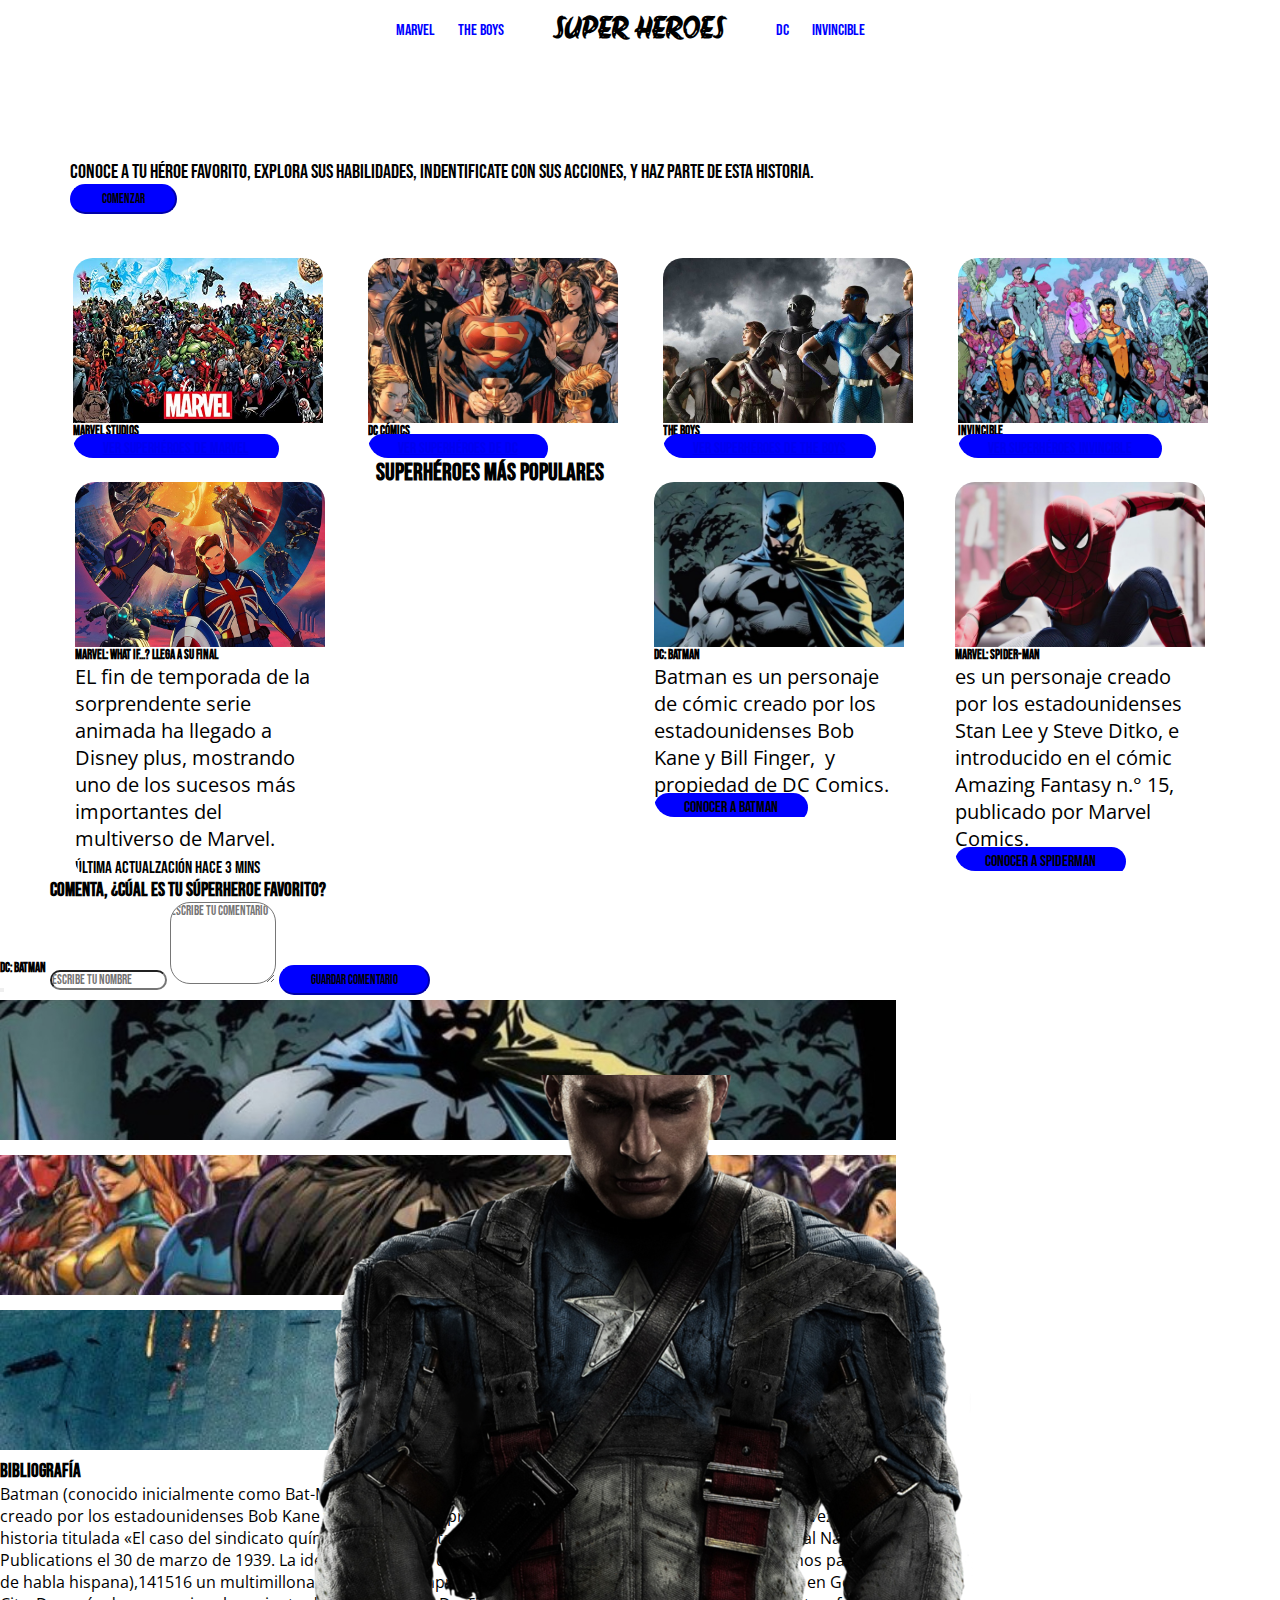
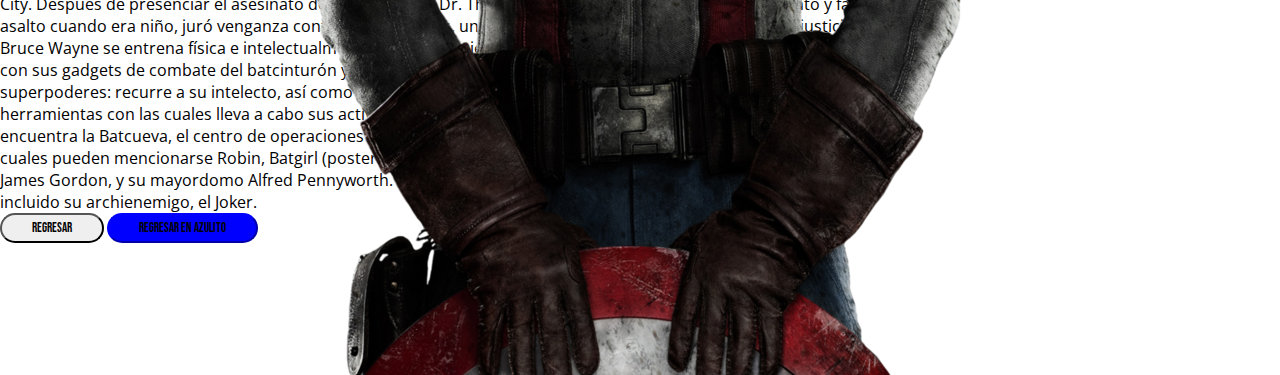
<file: index.html>
<!DOCTYPE html>
<html lang="en">

<head>
    <meta charset="UTF-8">
    <meta http-equiv="X-UA-Compatible" content="IE=edge">
    <meta name="viewport" content="width=device-width, initial-scale=1.0">
    <title>SUPER HEROES</title>
    <link href="https://cdn.jsdelivr.net/npm/bootstrap@5.1.3/dist/css/bootstrap.min.css" rel="stylesheet"
        integrity="sha384-1BmE4kWBq78iYhFldvKuhfTAU6auU8tT94WrHftjDbrCEXSU1oBoqyl2QvZ6jIW3" crossorigin="anonymous">
    <link rel="stylesheet" href="assets/css/app.css">
</head>

<body>

    <header>
        <nav class="menu position-fixed" id="menu">
            <ul>
                <li><a href="marvel.html">Marvel </a></li>
                <li><a href="theboys.html">The Boys </a></li>
            </ul>
            <div class="logo"><a href="index.html">SUPER HEROES</a></div>
            <ul>
                <li><a href="dc.html">DC</a></li>
                <li><a href="">Invincible</a></li>
            </ul>
        </nav>
    </header>

    <section class="container-fluid main">
        <div class="row">
            <div class="col-6 first-cont">

                <div class="content-start">
                    <p>Conoce a tu héroe favorito, explora sus habilidades, indentificate con sus acciones, y haz parte
                        de esta historia.</p>
                    <button class="btn btn-primary">Comenzar</button>
                </div>

                <div class="cards">
                    <div class="card">
                        <img src="assets/images/marvel.jpg" class="card-img-top" alt="...">
                        <div class="card-body">
                            <h5 class="card-title">Marvel Studios</h5>
                            <a href="marvel.html" class="btn btn-primary">Ver superhéroes de marvel</a>
                        </div>
                    </div>

                    <div class="card">
                        <img src="assets/images/dc.jpg" class="card-img-top" alt="...">
                        <div class="card-body">
                            <h5 class="card-title">DC cómics</h5>
                            <a href="dc.html" class="btn btn-primary">Ver superhéroes de DC</a>
                        </div>
                    </div>

                    <div class="card">
                        <img src="assets/images/the boys.jpeg" class="card-img-top" alt="...">
                        <div class="card-body">
                            <h5 class="card-title">The Boys</h5>
                            <a href="theboys.html" class="btn btn-primary">Ver superhéroes de The boys</a>
                        </div>
                    </div>

                    <div class="card">
                        <img src="assets/images/invincible.jpg" class="card-img-top" alt="...">
                        <div class="card-body">
                            <h5 class="card-title">INVINCIBLE</h5>
                            <a href="#" class="btn btn-primary disabled">Ver superhéroes invincible</a>
                        </div>
                    </div>

                    <div class="card w-100">
                        <img src="assets/images/what if.jpg" class="card-img-top img-final" alt="...">
                        <div class="card-body">
                            <h5 class="card-title">Marvel: What if...? llega a su final</h5>
                            <p class="card-text">EL fin de temporada de la sorprendente serie animada ha llegado a
                                Disney plus, mostrando uno de los sucesos más importantes del multiverso de Marvel.</p>
                            <p class="card-text"><small class="text-muted">última actualzación hace 3 mins</small></p>
                        </div>
                    </div>

                    <h2 class="w-100 mt-5">Superhéroes más populares</h2>

                    <div class="card">
                        <img src="assets/images/batman.jpg" class="card-img-top" alt="...">
                        <div class="card-body">
                            <h5 class="card-title">DC: Batman</h5>
                            <p class="card-text">Batman es un personaje de cómic creado por los estadounidenses Bob Kane
                                y Bill Finger, ​ y propiedad de DC Comics. </p>
                            <a data-bs-toggle="modal" data-bs-target="#batmanInfo" class="btn btn-primary">Conocer a
                                batman</a>

                        </div>
                    </div>

                    <div class="card">
                        <img src="assets/images/Spider-Man.jpg" class="card-img-top" alt="...">
                        <div class="card-body">
                            <h5 class="card-title">MARVEL: SPIDER-MAN</h5>
                            <p class="card-text">es un personaje creado por los estadounidenses Stan Lee y Steve Ditko,
                                ​​ e introducido en el cómic Amazing Fantasy n.° 15, publicado por Marvel Comics.​ </p>
                            <a data-bs-toggle="modal" data-bs-target="#batmanInfo"
                                class="btn btn-primary disabled">Conocer a Spiderman</a>

                        </div>
                    </div>
                </div>

                <div class="comment-form py-5">
                    <h3 class="row text-center m-auto d-block">Comenta, ¿Cúal es tu súperheroe favorito?</h3>
                    <form class="row row-column my-2 gap-4" method="post" id="comment-form">
                        <input type="text" name="name" id="name" placeholder="Escribe tu nombre" class="card p-2">
                        <textarea name="comment" id="comment" placeholder="Escribe tu comentario" class="p-4 card" rows="5"></textarea>
                        <button class="btn btn-primary">Guardar Comentario</button>
                    </form>

                    <div class="comments" id="comments-list"></div>
                </div>
            </div>
            <div class="col-6 right-img">
                <img src="assets/images/captain-america.png" alt="">
            </div>
        </div>
    </section>

    <div class="modal fade" id="batmanInfo" tabindex="-1" aria-labelledby="exampleModalLabel" aria-hidden="true">
        <div class="modal-dialog">
            <div class="modal-content">
                <div class="modal-header">
                    <h5 class="modal-title" id="exampleModalLabel">DC: BATMAN</h5>
                    <button type="button" class="btn-close" data-bs-dismiss="modal" aria-label="Close"></button>
                </div>
                <div class="modal-body row">
                    <div class="col-4">
                        <img src="assets/images/batman.jpg" class="img-fluid" alt="">
                        <img src="assets/images/batman2.jpeg" alt="" class="img-fluid">
                        <img src="assets/images/batman3.jpg" alt="" class="img-fluid">
                    </div>
                    <div class="col-8">
                        <h3>Bibliografía</h3>
                        <p class="txt-body">Batman (conocido inicialmente como Bat-Man y en español como el Hombre
                            Murciélago) es un
                            personaje de cómic creado por los estadounidenses Bob Kane y Bill Finger,13​ y propiedad de
                            DC Comics. Apareció por primera vez en la historia titulada «El caso del sindicato químico»
                            de la revista Detective Comics N.º 27, lanzada por la editorial National Publications el 30
                            de marzo de 1939.

                            La identidad secreta de Batman es Bruce Wayne (Bruno Díaz en algunos países de habla
                            hispana),14​15​16​ un multimillonario magnate empresarial y filántropo dueño de Empresas
                            Wayne en Gotham City. Después de presenciar el asesinato de sus padres, el Dr. Thomas Wayne
                            y Martha Wayne en un violento y fallido asalto cuando era niño, juró venganza contra los
                            criminales, un juramento moderado por el sentido de la justicia. Bruce Wayne se entrena
                            física e intelectualmente y crea un traje inspirado en los murciélagos para combatir el
                            crimen, con sus gadgets de combate del batcinturón y sus vehículos.17​

                            A diferencia de los superhéroes, no tiene superpoderes: recurre a su intelecto, así como a
                            aplicaciones científicas y tecnológicas para crear armas y herramientas con las cuales lleva
                            a cabo sus actividades. Vive en la mansión Wayne, en cuyos subterráneos se encuentra la
                            Batcueva, el centro de operaciones de Batman. Recibe la ayuda constante de otros aliados,
                            entre los cuales pueden mencionarse Robin, Batgirl (posteriormente Oráculo), Nightwing, el
                            comisionado de la policía local, James Gordon, y su mayordomo Alfred Pennyworth. Una gran
                            variedad de villanos conforman la galería de Batman, incluido su archienemigo, el Joker.</p>
                    </div>


                </div>
                <div class="modal-footer">
                    <button type="button" class="btn btn-secondary" data-bs-dismiss="modal">Regresar</button>
                    <button type="button" class="btn btn-primary" data-bs-dismiss="modal">Regresar en azulito</button>
                </div>
            </div>
        </div>
    </div>

    <script src="assets/js/comments.service.js"></script>
    <script src="assets/js/scroll.js"></script>
    <script src="assets/js/index.js"></script>

    <script src="https://cdn.jsdelivr.net/npm/@popperjs/core@2.10.2/dist/umd/popper.min.js"
        integrity="sha384-7+zCNj/IqJ95wo16oMtfsKbZ9ccEh31eOz1HGyDuCQ6wgnyJNSYdrPa03rtR1zdB"
        crossorigin="anonymous"></script>
    <script src="https://cdn.jsdelivr.net/npm/bootstrap@5.1.3/dist/js/bootstrap.min.js"
        integrity="sha384-QJHtvGhmr9XOIpI6YVutG+2QOK9T+ZnN4kzFN1RtK3zEFEIsxhlmWl5/YESvpZ13"
        crossorigin="anonymous"></script>

</body>

</html>
</file>
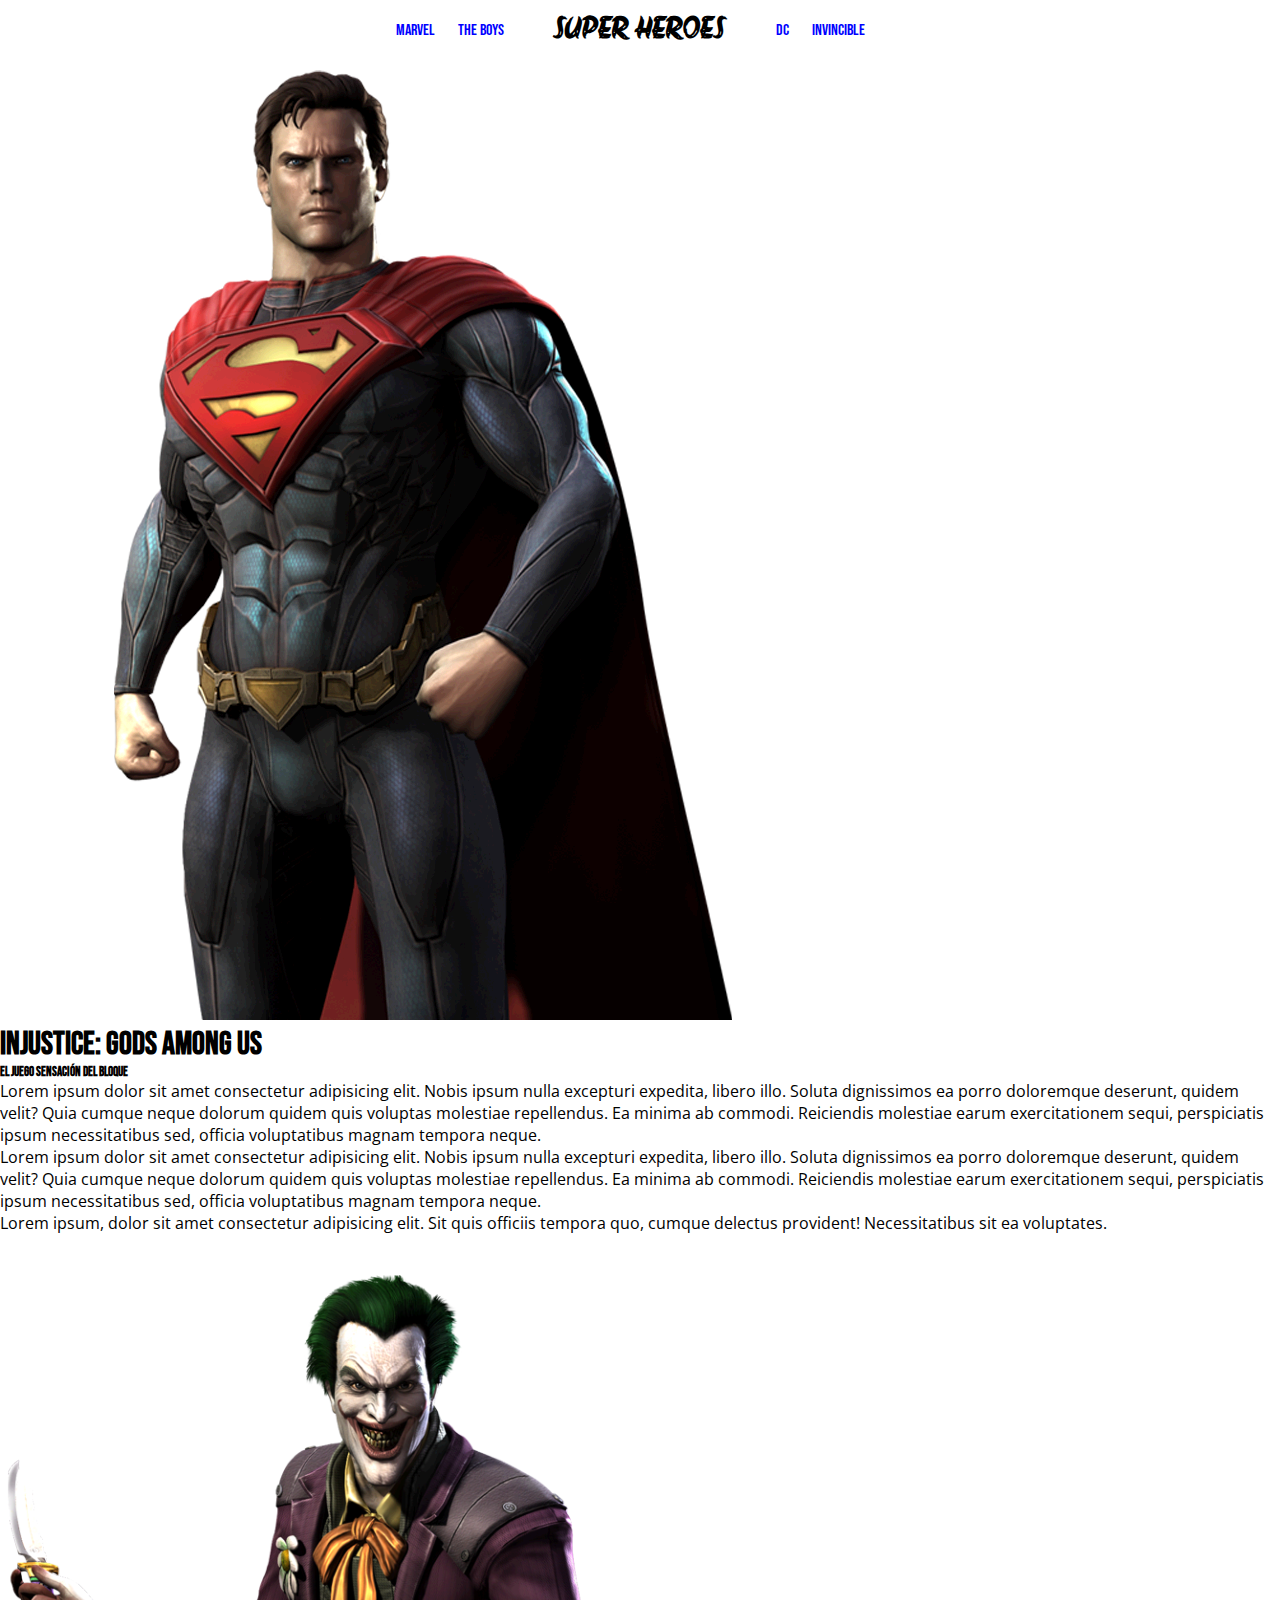
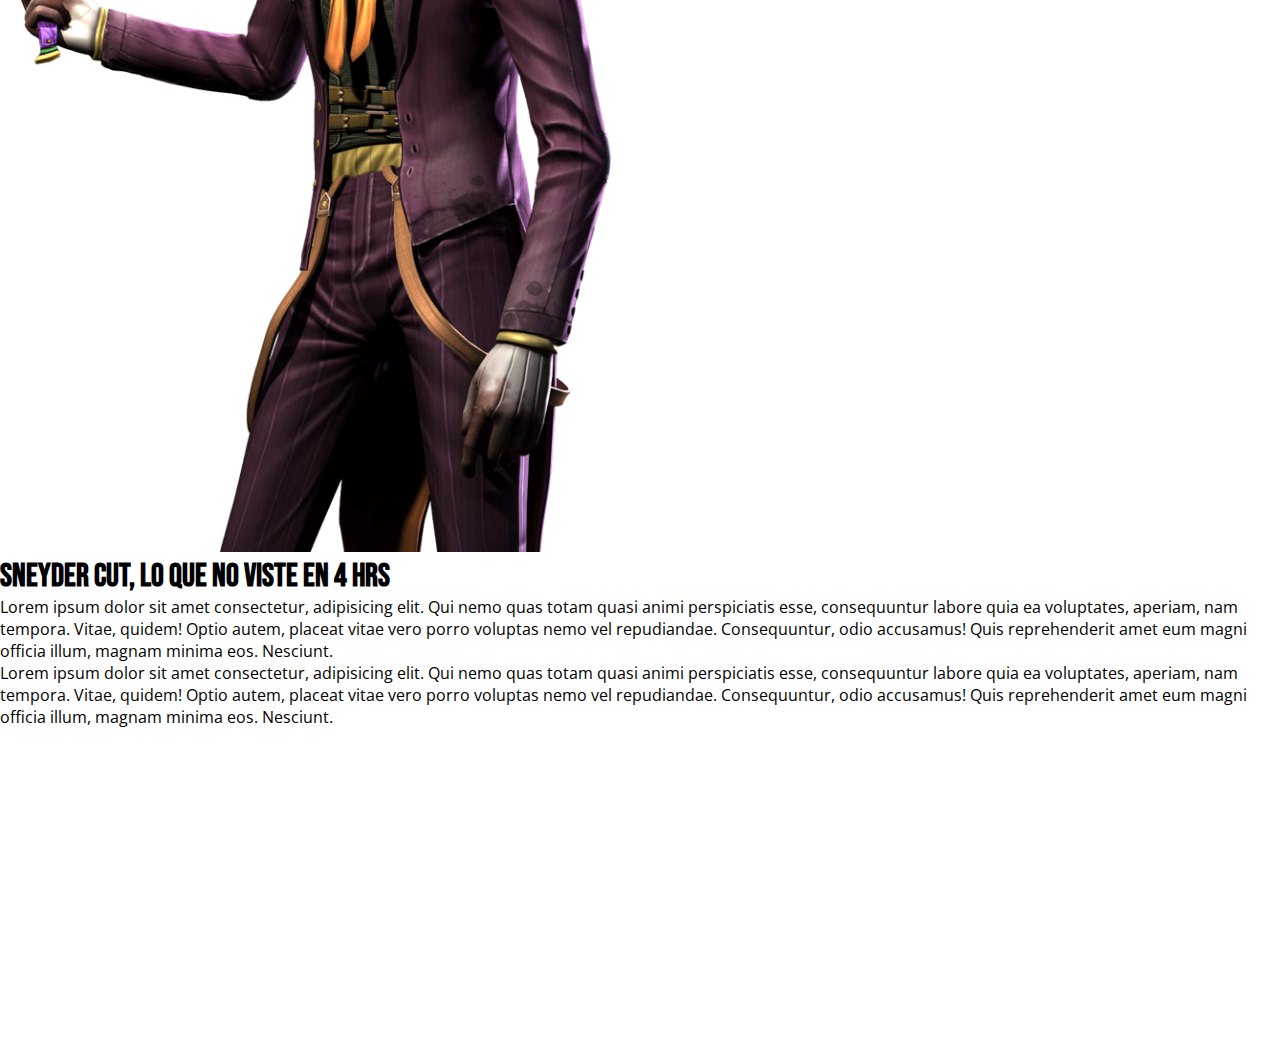
<file: dc.html>
<!DOCTYPE html>
<html lang="en">

<head>
    <meta charset="UTF-8">
    <meta http-equiv="X-UA-Compatible" content="IE=edge">
    <meta name="viewport" content="width=device-width, initial-scale=1.0">
    <title>DC</title>
    <link href="https://cdn.jsdelivr.net/npm/bootstrap@5.1.3/dist/css/bootstrap.min.css" rel="stylesheet"
        integrity="sha384-1BmE4kWBq78iYhFldvKuhfTAU6auU8tT94WrHftjDbrCEXSU1oBoqyl2QvZ6jIW3" crossorigin="anonymous">
    <link rel="stylesheet" href="assets/css/app.css">
</head>

<body>

    <header>
        <nav class="menu position-fixed" id="menu">
            <ul>
                <li><a href="marvel.html">Marvel </a></li>
                <li><a href="theboys.html">The Boys </a></li>
            </ul>
            <div class="logo"><a href="index.html">SUPER HEROES</a></div>
            <ul>
                <li><a href="dc.html">DC</a></li>
                <li><a href="">Invincible</a></li>
            </ul>
        </nav>
    </header>

    <section class="container-fluid pt-5">
        <div class="row">
            <div class="col-4">
                <img src="assets/images/SUPERMAN.png" class="img-fluid" alt="">
            </div>
            <div class="col-4 pt-5">
                <h1 class="w-100 text-center">Injustice: Gods Among Us</h1>
                <h5 class="w-100 text-center">El juego sensación del bloque</h5>
                <p class="txt-body">Lorem ipsum dolor sit amet consectetur adipisicing elit. Nobis ipsum nulla excepturi
                    expedita, libero illo. Soluta dignissimos ea porro doloremque deserunt, quidem velit? Quia cumque
                    neque dolorum quidem quis voluptas molestiae repellendus. Ea minima ab commodi. Reiciendis molestiae
                    earum exercitationem sequi, perspiciatis ipsum necessitatibus sed, officia voluptatibus magnam
                    tempora neque.</p>

                <p class="txt-body">Lorem ipsum dolor sit amet consectetur adipisicing elit. Nobis ipsum nulla excepturi
                    expedita, libero illo. Soluta dignissimos ea porro doloremque deserunt, quidem velit? Quia cumque
                    neque dolorum quidem quis voluptas molestiae repellendus. Ea minima ab commodi. Reiciendis molestiae
                    earum exercitationem sequi, perspiciatis ipsum necessitatibus sed, officia voluptatibus magnam
                    tempora neque.</p>

                <p class="txt-body">Lorem ipsum, dolor sit amet consectetur adipisicing elit. Sit quis officiis tempora
                    quo, cumque delectus provident! Necessitatibus sit ea voluptates.</p>
            </div>
            <div class="col-4">
                <img src="assets/images/joker.png" class="img-fluid" alt="">

            </div>
        </div>
    </section>

    <section class="container-fluid mt-5">
        <div class="row">
            <div class="col-6 p-4">
                <h1>Sneyder Cut, lo que no viste en 4 hrs</h1>
                <p class="txt-body">Lorem ipsum dolor sit amet consectetur, adipisicing elit. Qui nemo quas totam quasi animi perspiciatis esse, consequuntur labore quia ea voluptates, aperiam, nam tempora. Vitae, quidem! Optio autem, placeat vitae vero porro voluptas nemo vel repudiandae. Consequuntur, odio accusamus! Quis reprehenderit amet eum magni officia illum, magnam minima eos. Nesciunt. </p>

                <p class="txt-body">Lorem ipsum dolor sit amet consectetur, adipisicing elit. Qui nemo quas totam quasi animi perspiciatis esse, consequuntur labore quia ea voluptates, aperiam, nam tempora. Vitae, quidem! Optio autem, placeat vitae vero porro voluptas nemo vel repudiandae. Consequuntur, odio accusamus! Quis reprehenderit amet eum magni officia illum, magnam minima eos. Nesciunt. </p>
                
            </div>
            <div class="col-6">
                <iframe width="560" height="315" src="https://www.youtube.com/embed/ZrdQSAX2kyw"
                    title="YouTube video player" frameborder="0"
                    allow="accelerometer; autoplay; clipboard-write; encrypted-media; gyroscope; picture-in-picture"
                    allowfullscreen></iframe>
            </div>
        </div>
    </section>

    <script src="assets/js/index.js"></script>

    <script src="https://cdn.jsdelivr.net/npm/@popperjs/core@2.10.2/dist/umd/popper.min.js"
        integrity="sha384-7+zCNj/IqJ95wo16oMtfsKbZ9ccEh31eOz1HGyDuCQ6wgnyJNSYdrPa03rtR1zdB"
        crossorigin="anonymous"></script>
    <script src="https://cdn.jsdelivr.net/npm/bootstrap@5.1.3/dist/js/bootstrap.min.js"
        integrity="sha384-QJHtvGhmr9XOIpI6YVutG+2QOK9T+ZnN4kzFN1RtK3zEFEIsxhlmWl5/YESvpZ13"
        crossorigin="anonymous"></script>
</body>

</html>
</file>
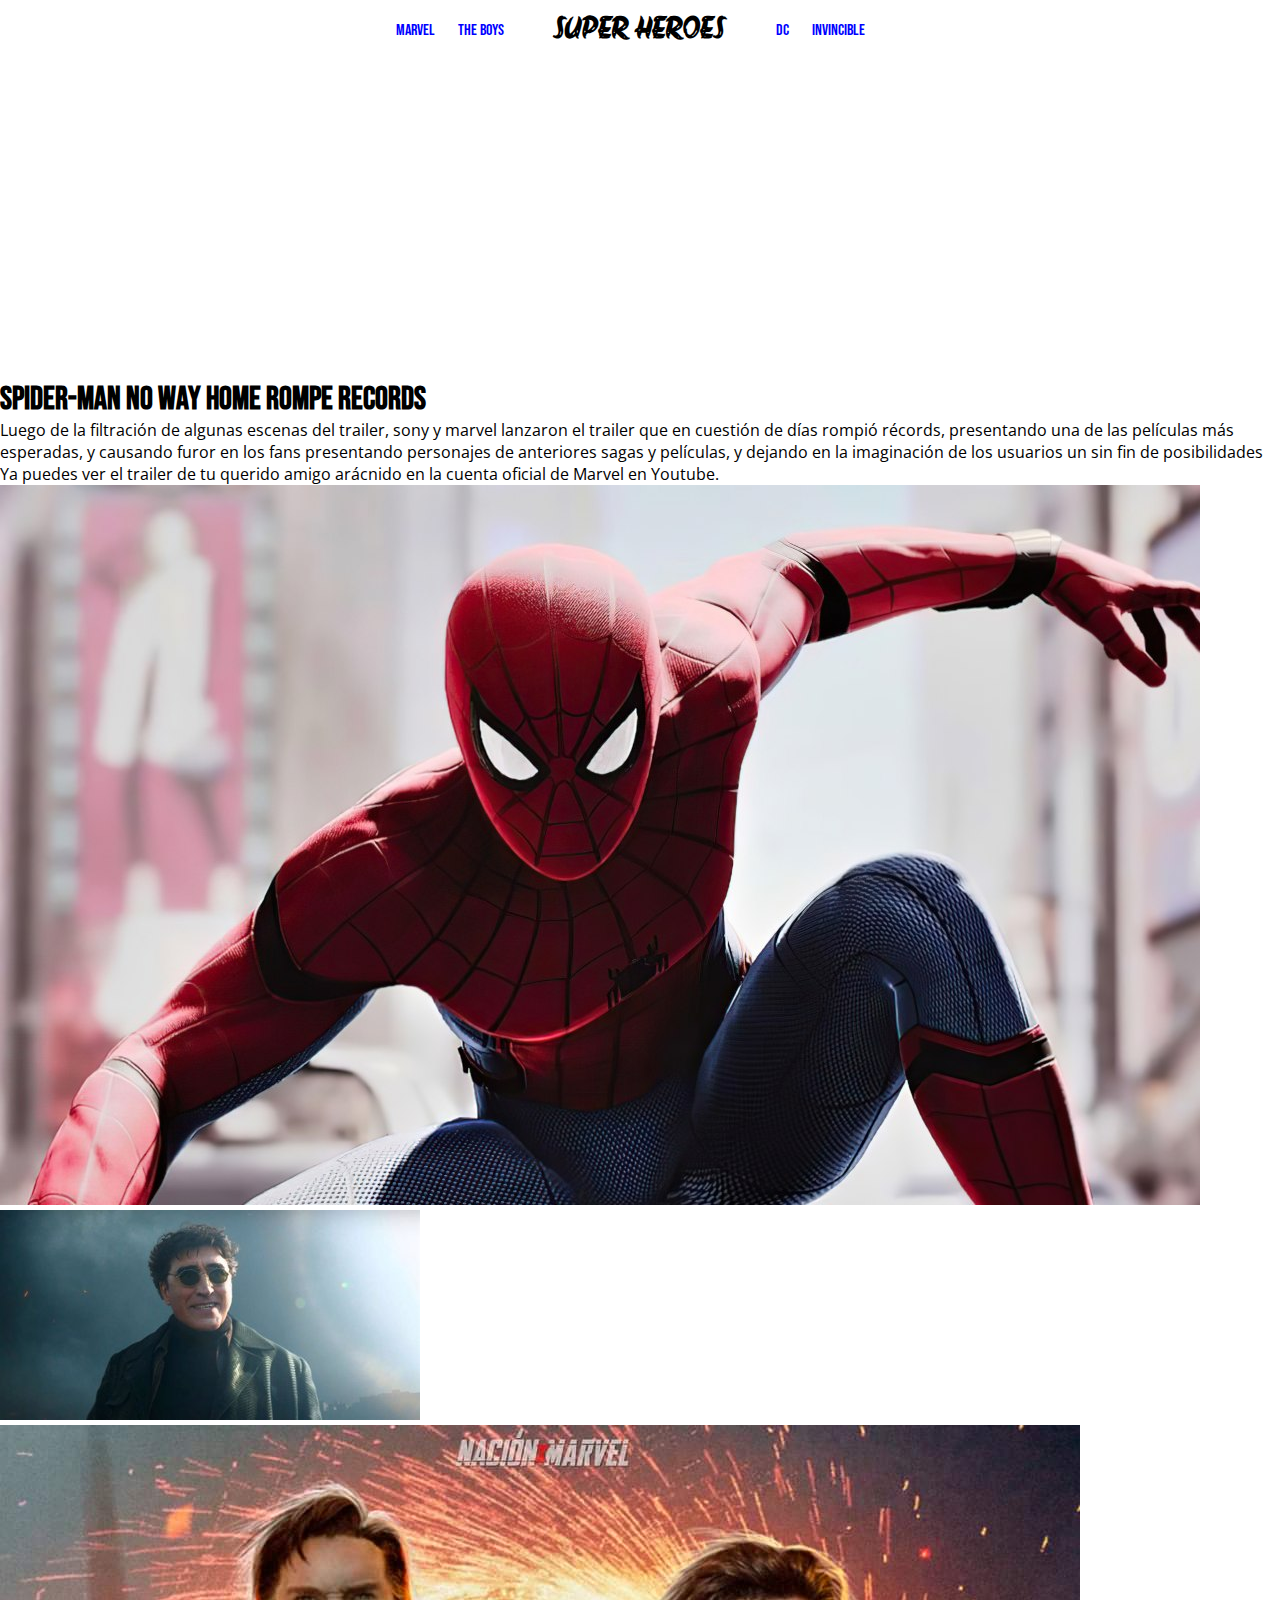
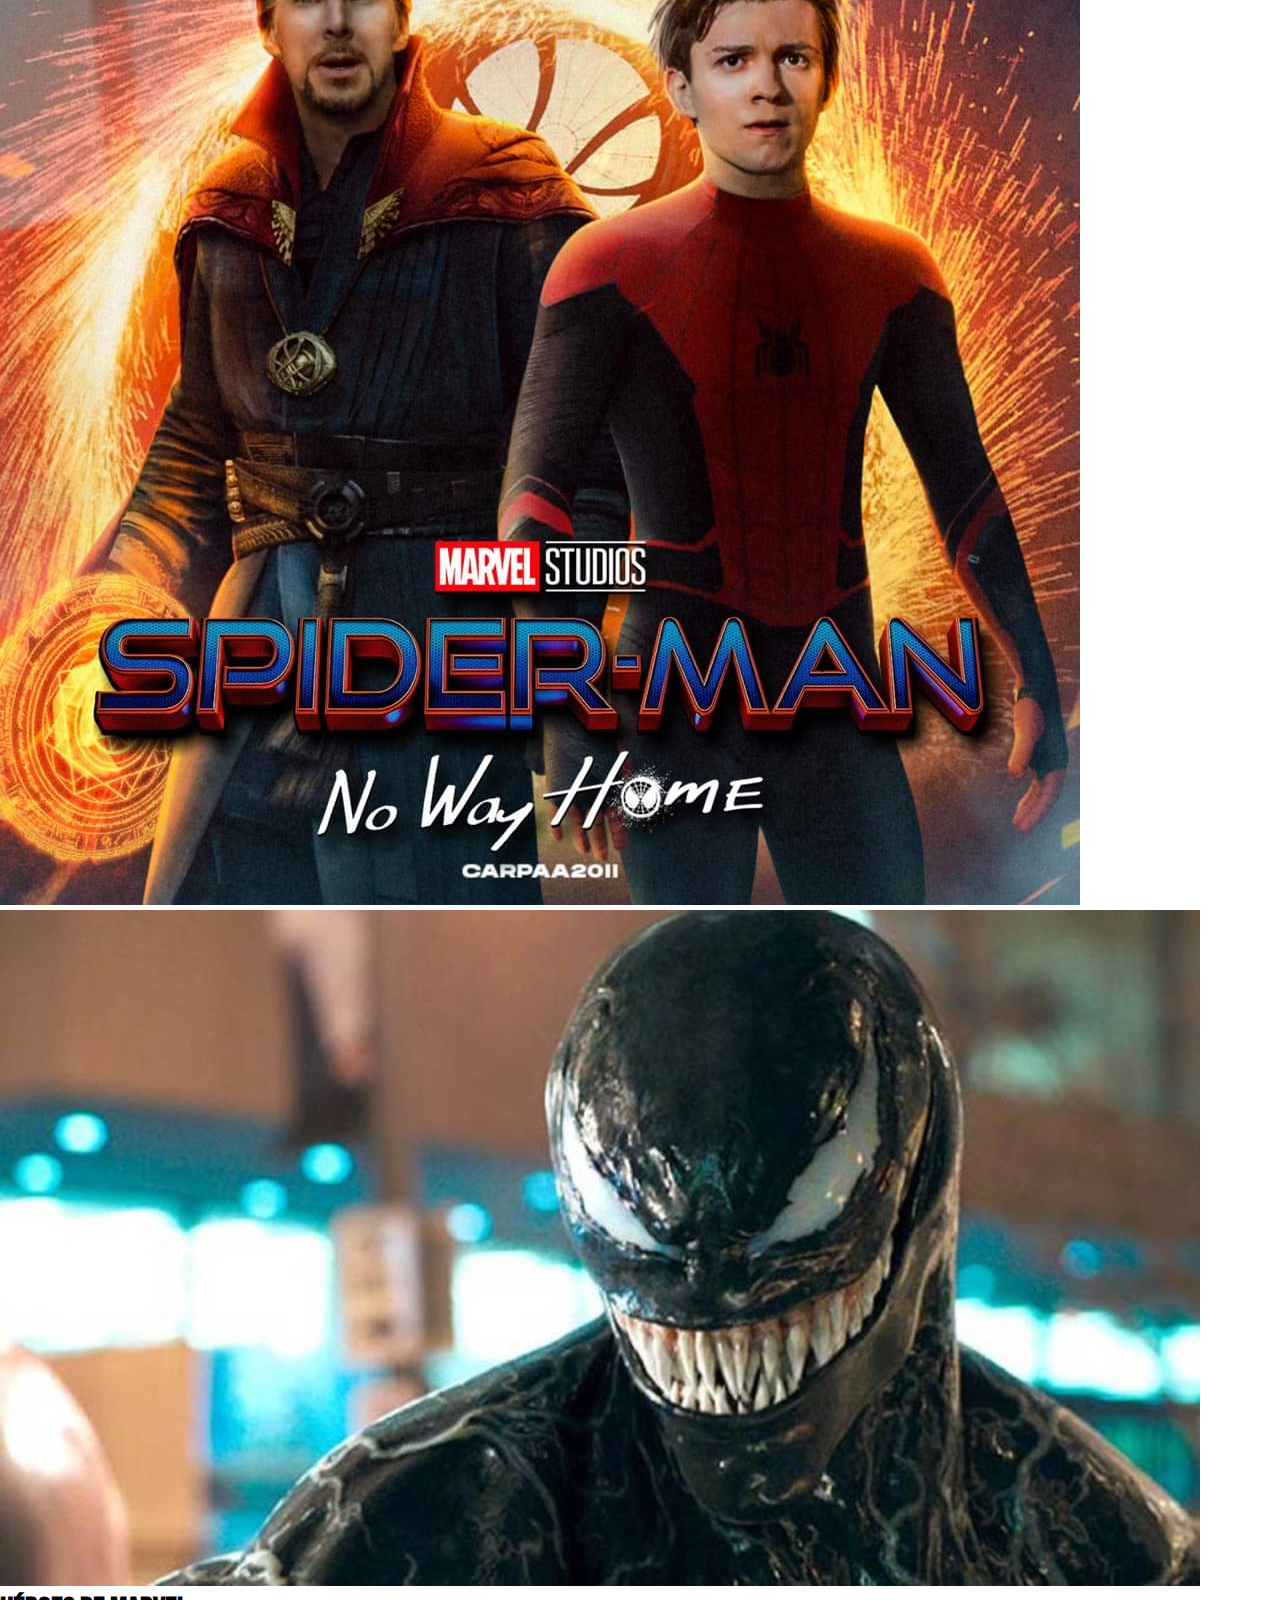
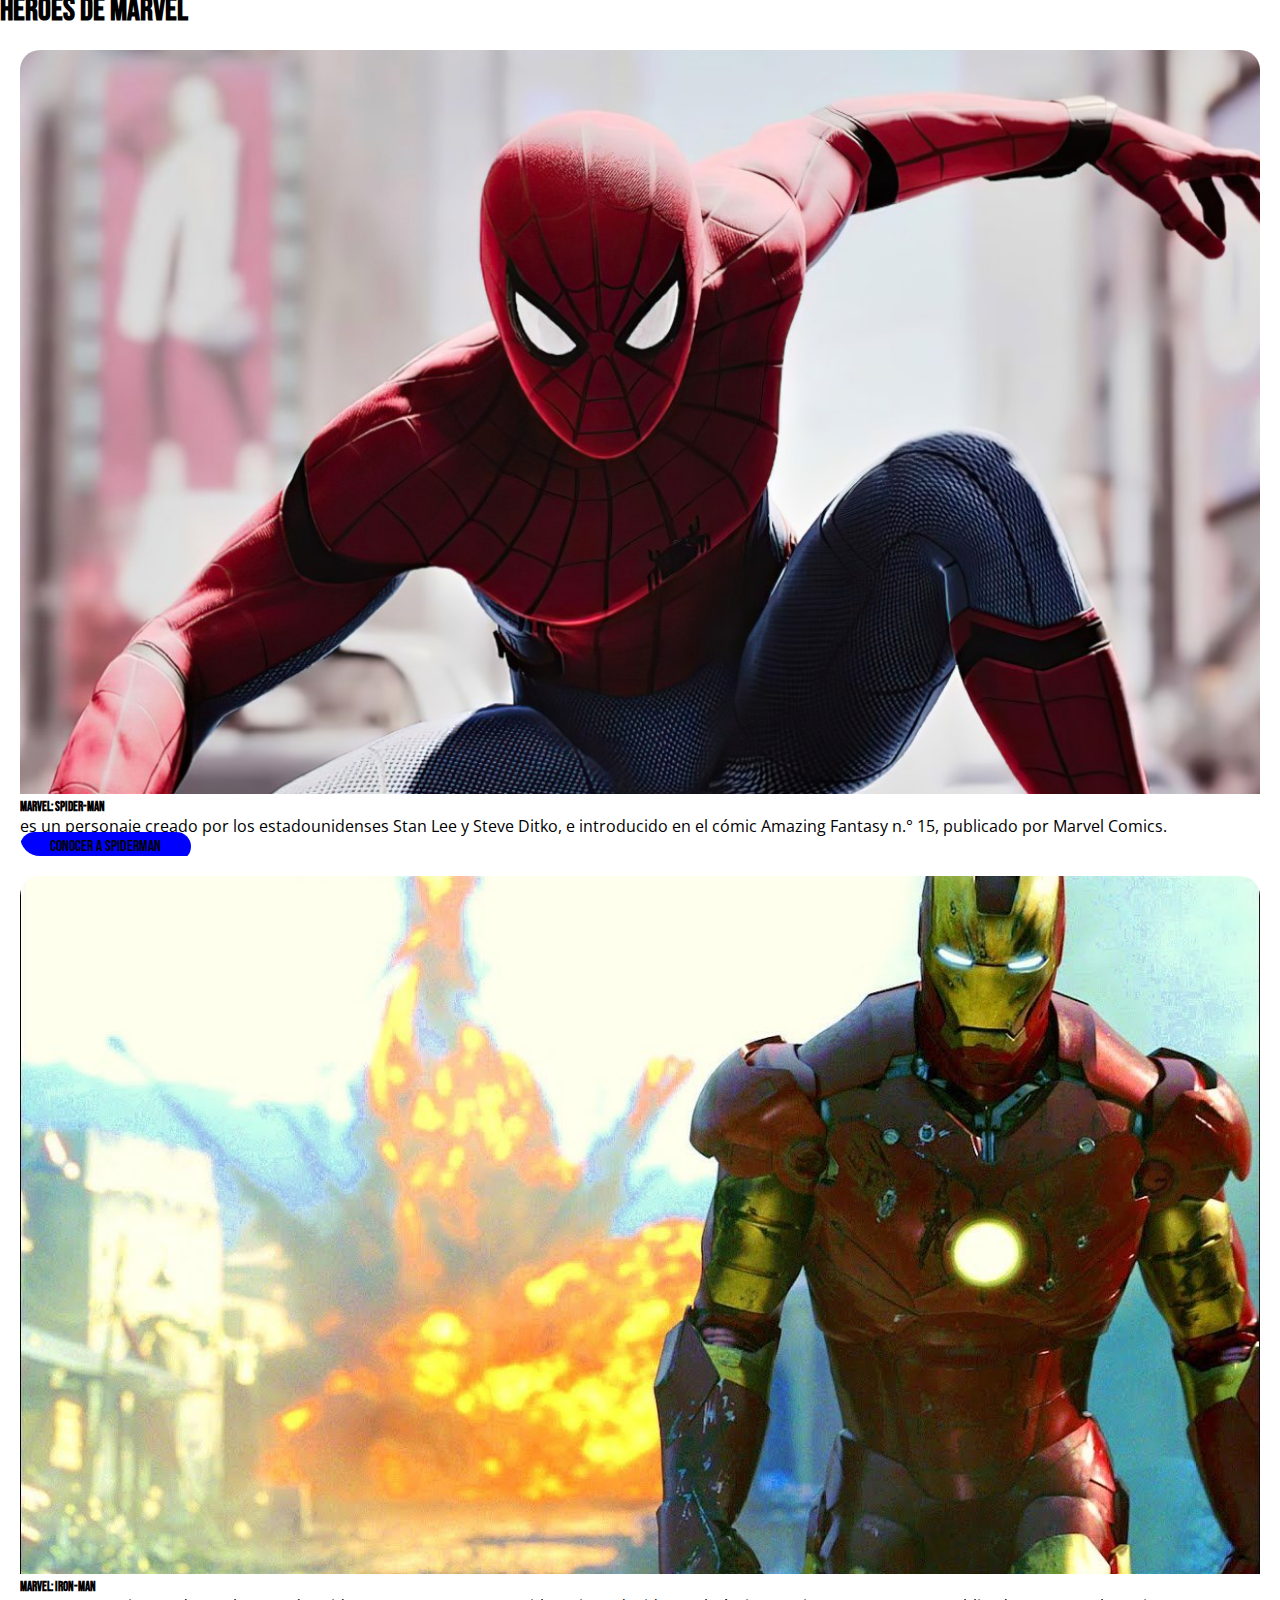
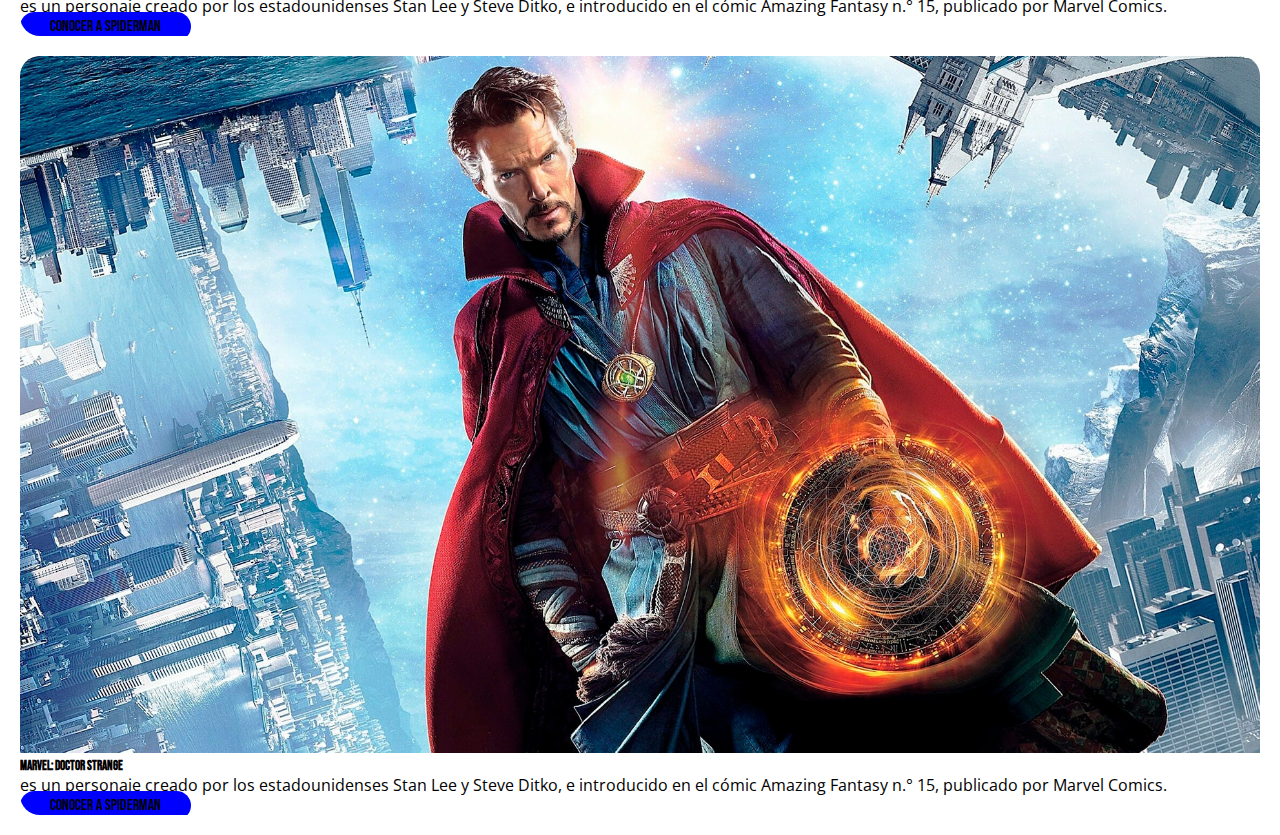
<file: marvel.html>
<!DOCTYPE html>
<html lang="en">

<head>
    <meta charset="UTF-8">
    <meta http-equiv="X-UA-Compatible" content="IE=edge">
    <meta name="viewport" content="width=device-width, initial-scale=1.0">
    <title>Marvel</title>
    <link href="https://cdn.jsdelivr.net/npm/bootstrap@5.1.3/dist/css/bootstrap.min.css" rel="stylesheet"
        integrity="sha384-1BmE4kWBq78iYhFldvKuhfTAU6auU8tT94WrHftjDbrCEXSU1oBoqyl2QvZ6jIW3" crossorigin="anonymous">
    <link rel="stylesheet" href="assets/css/app.css">
</head>

<body>

    <header>
        <nav class="menu position-fixed" id="menu">
            <ul>
                <li><a href="marvel.html">Marvel </a></li>
                <li><a href="theboys.html">The Boys </a></li>
            </ul>
            <div class="logo"><a href="index.html">SUPER HEROES</a></div>
            <ul>
                <li><a href="dc.html">DC</a></li>
                <li><a href="">Invincible</a></li>
            </ul>
        </nav>
    </header>

    <section class="container-fluid pt-5">
        <div class="row pt-4">

            <div class="col-6">
                <iframe width="100%" height="315" src="https://www.youtube.com/embed/6QkTCmhOzuA"
                    title="YouTube video player" frameborder="0"
                    allow="accelerometer; autoplay; clipboard-write; encrypted-media; gyroscope; picture-in-picture"
                    allowfullscreen></iframe>
            </div>
            <div class="col-6">
                <h1>Spider-man no way home rompe records</h1>
                <p class="txt-body">Luego de la filtración de algunas escenas del trailer, sony y marvel lanzaron el trailer que en cuestión de días rompió récords, presentando una de las películas más esperadas, y causando furor en los fans presentando personajes de anteriores sagas y películas, y dejando en la imaginación de los usuarios un sin fin de posibilidades </p>
                <p class="txt-body">Ya puedes ver el trailer de tu querido amigo arácnido en la cuenta oficial de Marvel en Youtube.</p>

                <div class="row images-marvel">
                    <img class="col-3" src="assets/images/Spider-Man.jpg" alt="">
                    <img class="col-3" src="assets/images/octopus.jpg" alt="">
                    <img class="col-3" src="assets/images/spiderman2.jpg" alt="">
                    <img class="col-3" src="assets/images/venom.jpg" alt="">
                </div>
            </div>
        </div>
    </section>

    <section class="container mt-4">
        <h1>Héroes de marvel</h1>
        <div class="d-flex justify-content heroes-marvel">

            <div class="card">
                <img src="assets/images/Spider-Man.jpg" class="card-img-top" alt="...">
                <div class="card-body">
                    <h5 class="card-title">MARVEL: SPIDER-MAN</h5>
                    <p class="card-text">es un personaje creado por los estadounidenses Stan Lee y Steve Ditko, e
                        introducido en el cómic Amazing Fantasy n.° 15, publicado por Marvel Comics.​ </p>
                    <a data-bs-toggle="modal" data-bs-target="#batmanInfo" class="btn btn-primary disabled">Conocer a
                        Spiderman</a>
                </div>
            </div>

            <div class="card">
                <img src="assets/images/iron,man.jpg" class="card-img-top" alt="...">
                <div class="card-body">
                    <h5 class="card-title">MARVEL: Iron-man</h5>
                    <p class="card-text">es un personaje creado por los estadounidenses Stan Lee y Steve Ditko,
                        ​​ e introducido en el cómic Amazing Fantasy n.° 15, publicado por Marvel Comics.​ </p>
                    <a data-bs-toggle="modal" data-bs-target="#batmanInfo" class="btn btn-primary disabled">Conocer a
                        Spiderman</a>
                </div>
            </div>

            <div class="card">
                <img src="assets/images/doctorstrange.jpg" class="card-img-top" alt="...">
                <div class="card-body">
                    <h5 class="card-title">MARVEL: Doctor Strange</h5>
                    <p class="card-text">es un personaje creado por los estadounidenses Stan Lee y Steve Ditko,
                        ​​ e introducido en el cómic Amazing Fantasy n.° 15, publicado por Marvel Comics.​ </p>
                    <a data-bs-toggle="modal" data-bs-target="#batmanInfo" class="btn btn-primary disabled">Conocer a
                        Spiderman</a>

                </div>
            </div>
        </div>

    </section>

    <script src="assets/js/index.js"></script>

    <script src="https://cdn.jsdelivr.net/npm/@popperjs/core@2.10.2/dist/umd/popper.min.js"
        integrity="sha384-7+zCNj/IqJ95wo16oMtfsKbZ9ccEh31eOz1HGyDuCQ6wgnyJNSYdrPa03rtR1zdB"
        crossorigin="anonymous"></script>
    <script src="https://cdn.jsdelivr.net/npm/bootstrap@5.1.3/dist/js/bootstrap.min.js"
        integrity="sha384-QJHtvGhmr9XOIpI6YVutG+2QOK9T+ZnN4kzFN1RtK3zEFEIsxhlmWl5/YESvpZ13"
        crossorigin="anonymous"></script>
</body>

</html>
</file>
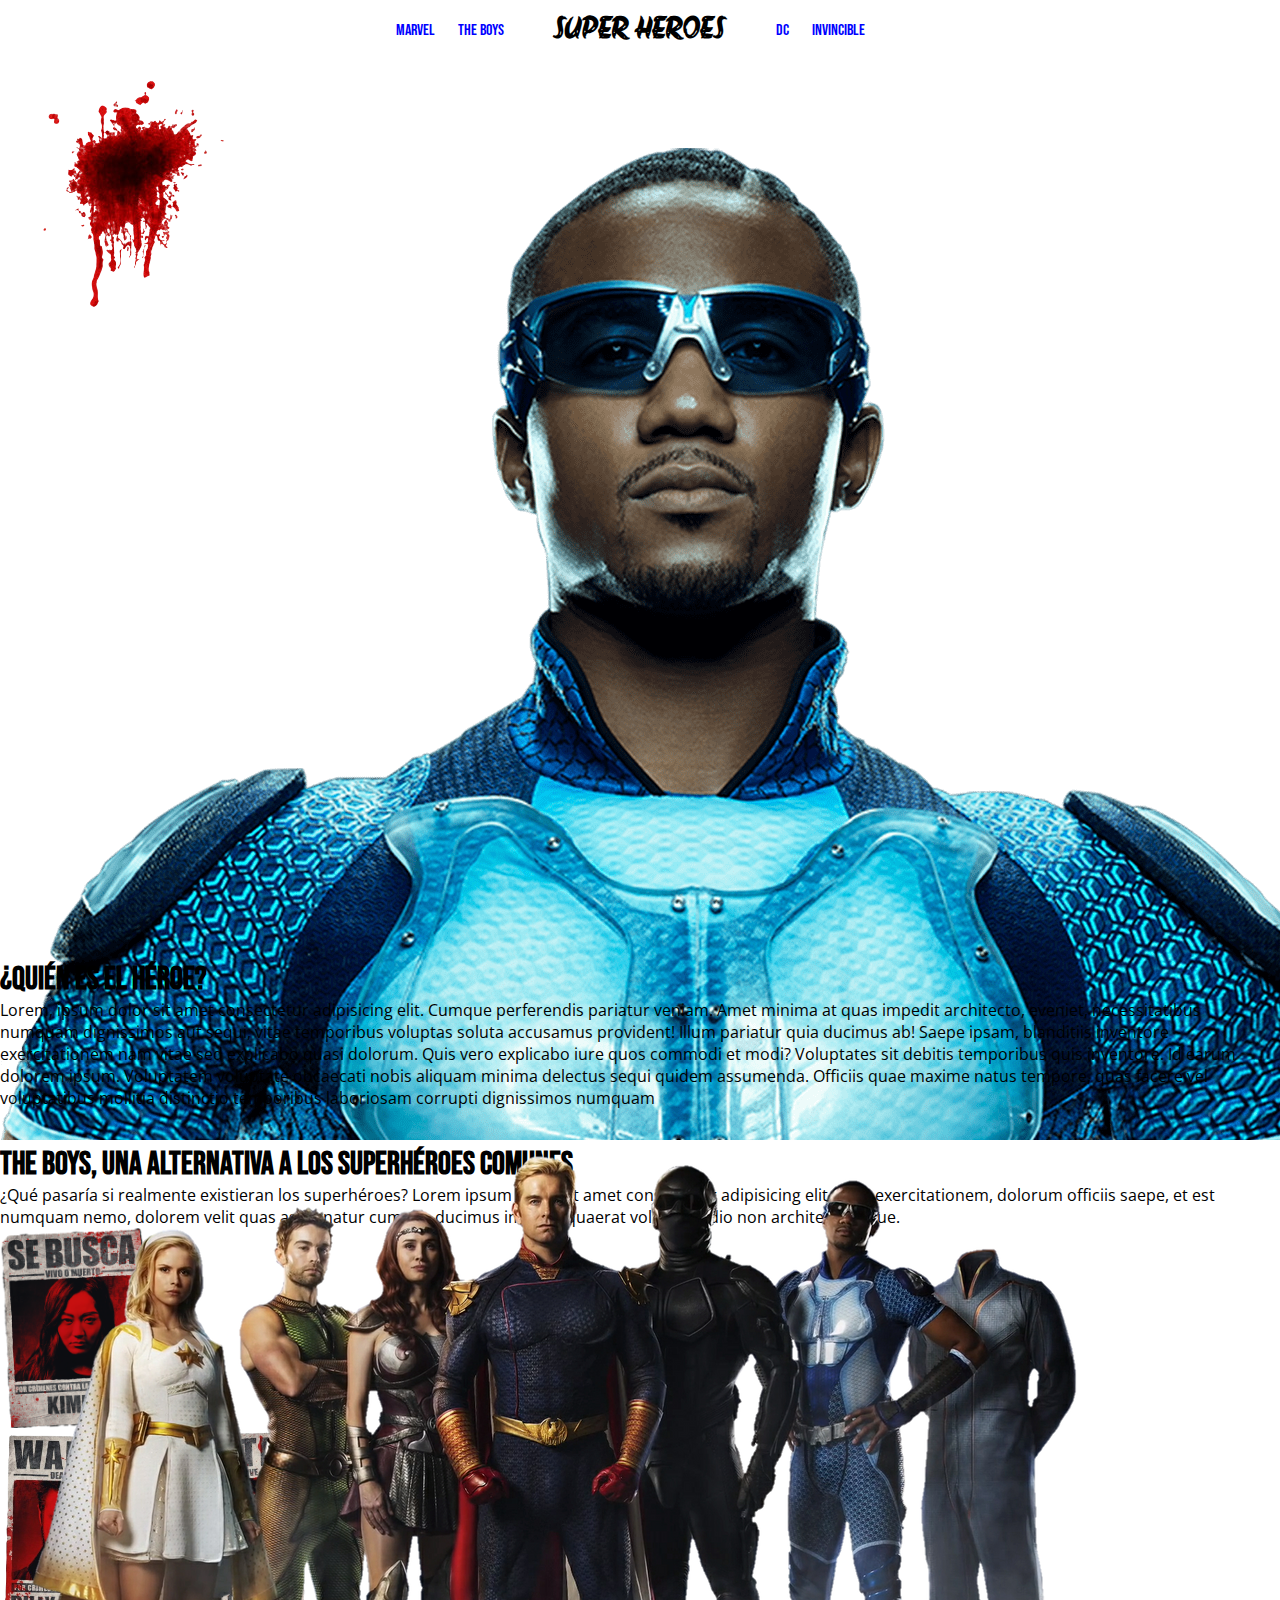
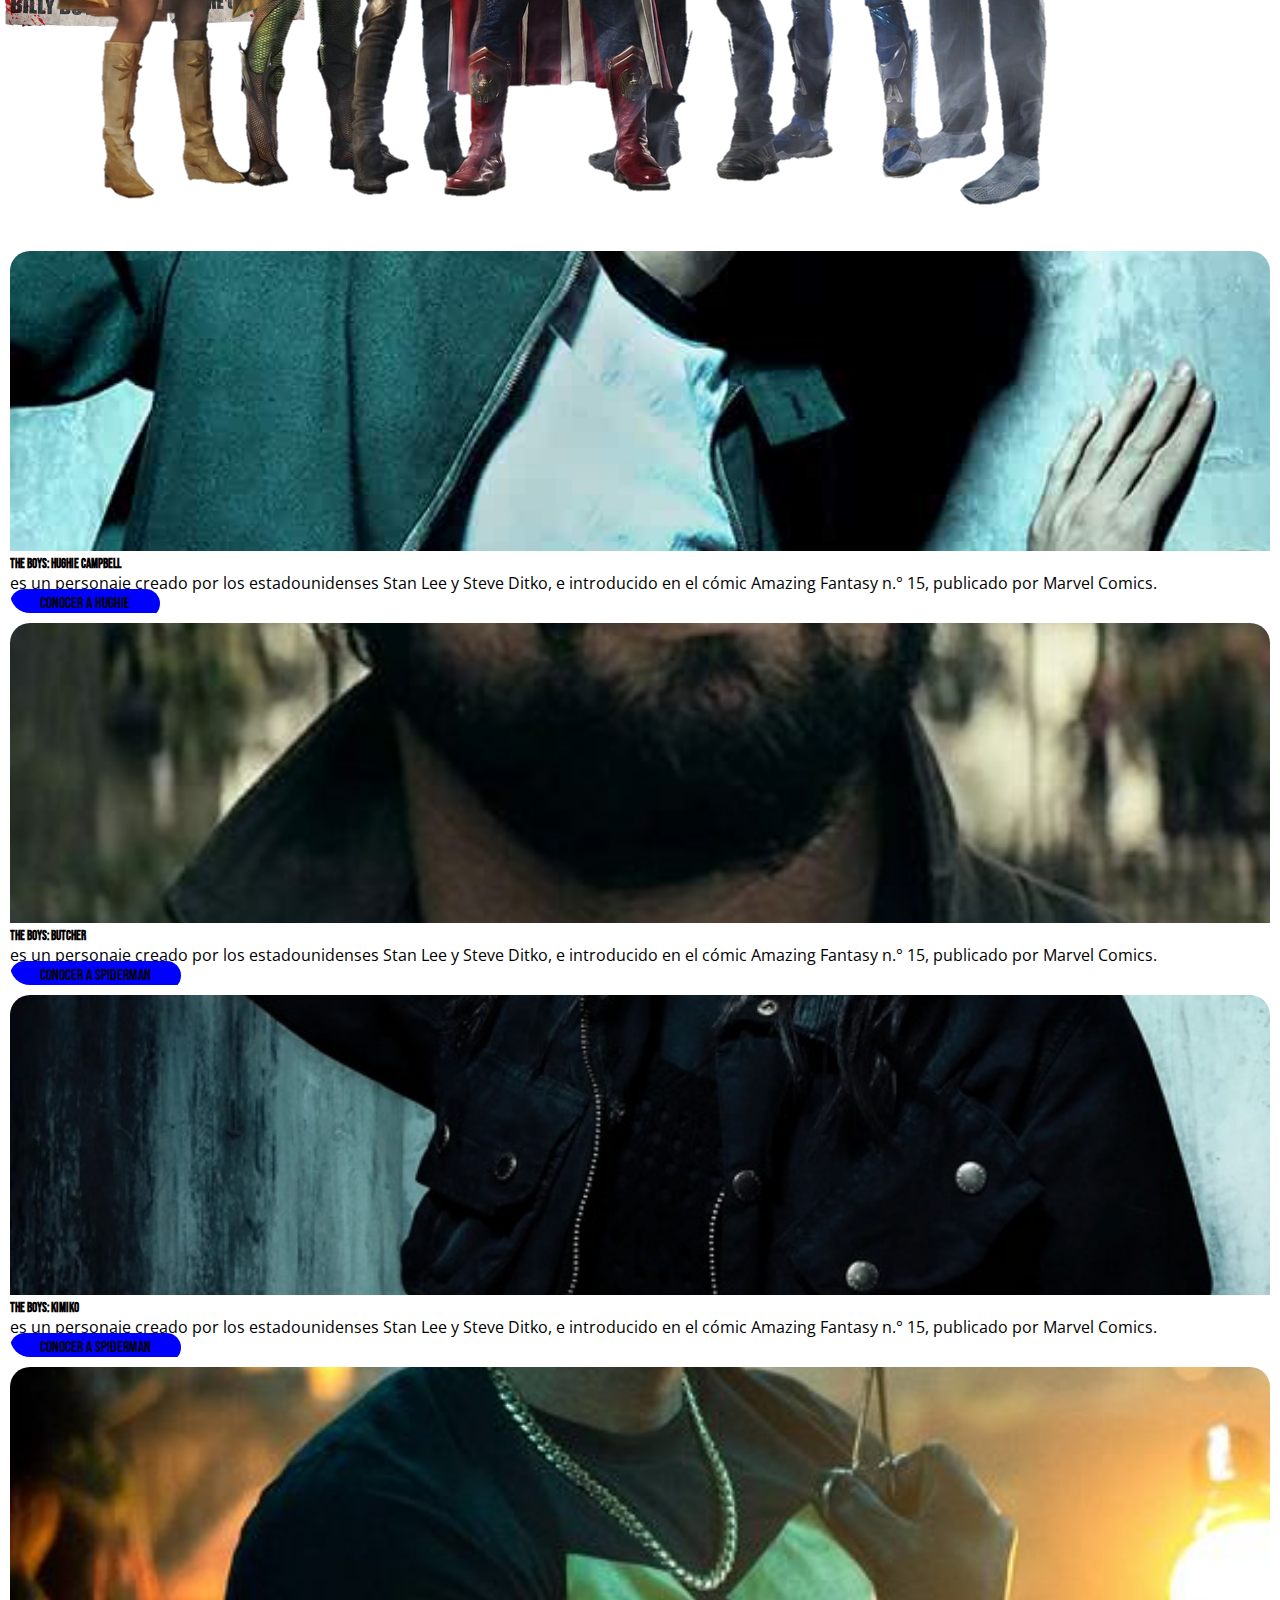
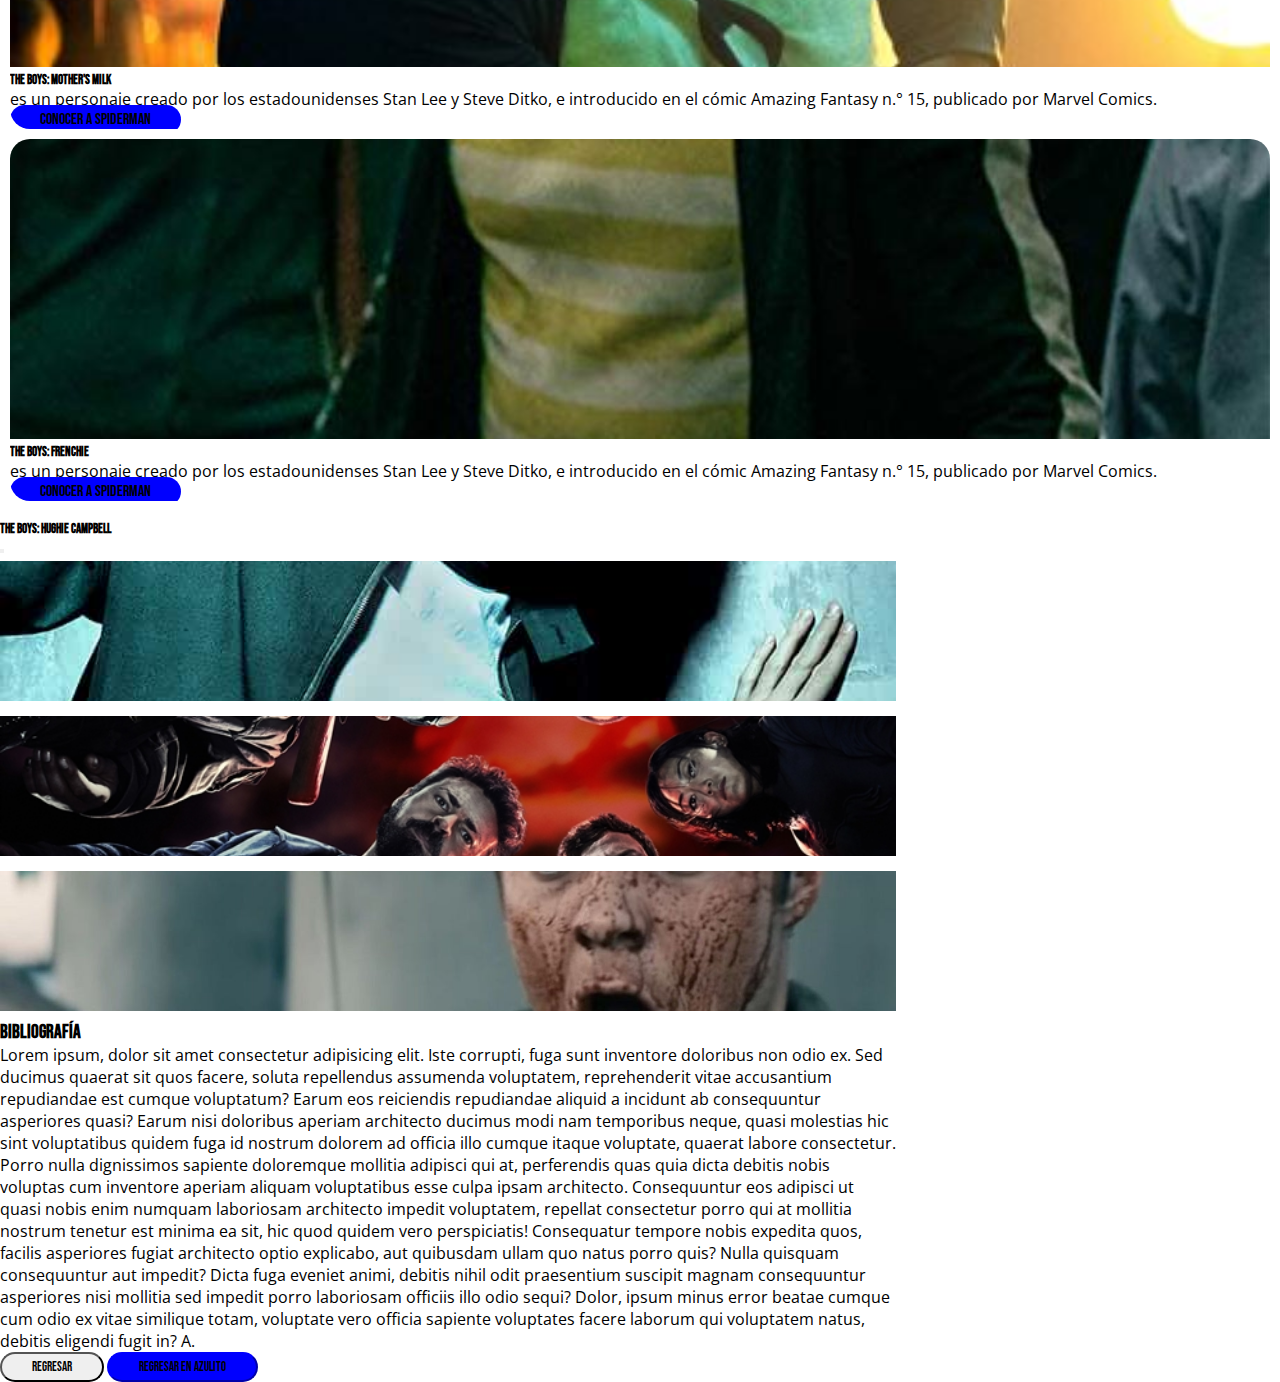
<file: theboys.html>
<!DOCTYPE html>
<html lang="en">

<head>
    <meta charset="UTF-8">
    <meta http-equiv="X-UA-Compatible" content="IE=edge">
    <meta name="viewport" content="width=device-width, initial-scale=1.0">
    <title>The boys</title>
    <link href="https://cdn.jsdelivr.net/npm/bootstrap@5.1.3/dist/css/bootstrap.min.css" rel="stylesheet"
        integrity="sha384-1BmE4kWBq78iYhFldvKuhfTAU6auU8tT94WrHftjDbrCEXSU1oBoqyl2QvZ6jIW3" crossorigin="anonymous">
    <link rel="stylesheet" href="assets/css/app.css">
</head>

<body>

    <header>
        <nav class="menu position-fixed" id="menu">
            <ul>
                <li><a href="marvel.html">Marvel </a></li>
                <li><a href="theboys.html">The Boys </a></li>
            </ul>
            <div class="logo"><a href="index.html">SUPER HEROES</a></div>
            <ul>
                <li><a href="dc.html">DC</a></li>
                <li><a href="">Invincible</a></li>
            </ul>
        </nav>
    </header>

    <section class="container">
        <div class="row h-100vh justify-content-center align-items-center theboys-main">
            <div class="col-6">
                <img src="assets/images/theboysazul.png" class="img-fluid" alt="">
            </div>

            <div class="col-6">
                <h1>The boys, una alternativa a los superhéroes comunes</h1>
                <p class="txt-body">¿Qué pasaría si realmente existieran los superhéroes? Lorem ipsum dolor sit amet
                    consectetur adipisicing elit. Quia exercitationem, dolorum officiis saepe, et est numquam nemo,
                    dolorem velit quas aspernatur cumque ducimus impedit quaerat voluptas odio non architecto atque.</p>
                <img src="assets/images/kimiko.png" class="kimiko-img d-inline" alt="">
                <img src="assets/images/theboys wanted.png" class="kimiko-img d-inline" alt="">
            </div>
        </div>
    </section>

    <section class="container">
        <div class="row">
            <div class="col-6">
                <h1 class="w-100 mt-5">¿Quién es el héroe?</h1>
                <p class="txt-body">Lorem, ipsum dolor sit amet consectetur adipisicing elit. Cumque perferendis
                    pariatur veniam. Amet minima at quas impedit architecto, eveniet, necessitatibus numquam dignissimos
                    aut sequi, vitae temporibus voluptas soluta accusamus provident!
                    Illum pariatur quia ducimus ab! Saepe ipsam, blanditiis inventore exercitationem nam vitae sed
                    explicabo quasi dolorum. Quis vero explicabo iure quos commodi et modi? Voluptates sit debitis
                    temporibus quis inventore.
                    Id earum dolorem ipsum. Voluptatem voluptate obcaecati nobis aliquam minima delectus sequi quidem
                    assumenda. Officiis quae maxime natus tempore, quas facere vel voluptatibus mollitia distinctio
                    temporibus laboriosam corrupti dignissimos numquam
                </p>
            </div>

            <div class="col-6">
                <!-- <h2 class="w-100 mt-5 text-center">?</h2> -->
                <img src="assets/images/theboys.png" class="img-fluid" alt="">
            </div>
        </div>

    </section>

    <section class="container">
        <div class="d-flex horizontal-scroll">

            <div class="card">
                <img src="assets/images/Hughie_Campbell.jpg" class="card-img-top" alt="...">
                <div class="card-body">
                    <h5 class="card-title">The boys: Hughie Campbell</h5>
                    <p class="card-text">es un personaje creado por los estadounidenses Stan Lee y Steve Ditko, e
                        introducido en el cómic Amazing Fantasy n.° 15, publicado por Marvel Comics.​ </p>
                    <a data-bs-toggle="modal" data-bs-target="#hughieInfo" class="btn btn-primary">Conocer a Hughie</a>
                </div>
            </div>

            <div class="card">
                <img src="assets/images/butcher.jpg" class="card-img-top" alt="...">
                <div class="card-body">
                    <h5 class="card-title">THE BOYS: Butcher</h5>
                    <p class="card-text">es un personaje creado por los estadounidenses Stan Lee y Steve Ditko, e
                        introducido en el cómic Amazing Fantasy n.° 15, publicado por Marvel Comics.​ </p>
                    <a  class="btn btn-primary disabled">Conocer
                        a
                        Spiderman</a>
                </div>
            </div>

            <div class="card">
                <img src="assets/images/kimiko.jpg" class="card-img-top" alt="...">
                <div class="card-body">
                    <h5 class="card-title">THE BOYS: Kimiko</h5>
                    <p class="card-text">es un personaje creado por los estadounidenses Stan Lee y Steve Ditko, e
                        introducido en el cómic Amazing Fantasy n.° 15, publicado por Marvel Comics.​ </p>
                    <a class="btn btn-primary disabled">Conocer
                        a
                        Spiderman</a>
                </div>
            </div>

            <div class="card">
                <img src="assets/images/laz alonso.jpg" class="card-img-top" alt="...">
                <div class="card-body">
                    <h5 class="card-title">THE BOYS: Mother's milk</h5>
                    <p class="card-text">es un personaje creado por los estadounidenses Stan Lee y Steve Ditko, e
                        introducido en el cómic Amazing Fantasy n.° 15, publicado por Marvel Comics.​ </p>
                    <a class="btn btn-primary disabled">Conocer a
                        Spiderman</a>
                </div>
            </div>

            <div class="card">
                <img src="assets/images/Frenchie.jpg" class="card-img-top" alt="...">
                <div class="card-body">
                    <h5 class="card-title">THE BOYS: Frenchie</h5>
                    <p class="card-text">es un personaje creado por los estadounidenses Stan Lee y Steve Ditko, e
                        introducido en el cómic Amazing Fantasy n.° 15, publicado por Marvel Comics.​ </p>
                    <a class="btn btn-primary disabled">Conocer a Spiderman</a>
                </div>
            </div>

        </div>
    </section>

    <div class="modal fade" id="hughieInfo" tabindex="-1" aria-labelledby="exampleModalLabel" aria-hidden="true">
        <div class="modal-dialog">
            <div class="modal-content">
                <div class="modal-header">
                    <h5 class="modal-title" id="exampleModalLabel">THE BOYS: Hughie Campbell</h5>
                    <button type="button" class="btn-close" data-bs-dismiss="modal" aria-label="Close"></button>
                </div>
                <div class="modal-body row">
                    <div class="col-4">
                        <img src="assets/images/Hughie_Campbell.jpg" class="img-fluid" alt="">
                        <img src="assets/images/heroes.jpg" alt="" class="img-fluid">
                        <img src="assets/images/hughiesangr.jpeg" alt="" class="img-fluid">
                    </div>
                    <div class="col-8">
                        <h3>Bibliografía</h3>
                        <p class="txt-body">Lorem ipsum, dolor sit amet consectetur adipisicing elit. Iste corrupti, fuga sunt inventore doloribus non odio ex. Sed ducimus quaerat sit quos facere, soluta repellendus assumenda voluptatem, reprehenderit vitae accusantium repudiandae est cumque voluptatum? Earum eos reiciendis repudiandae aliquid a incidunt ab consequuntur asperiores quasi? Earum nisi doloribus aperiam architecto ducimus modi nam temporibus neque, quasi molestias hic sint voluptatibus quidem fuga id nostrum dolorem ad officia illo cumque itaque voluptate, quaerat labore consectetur. Porro nulla dignissimos sapiente doloremque mollitia adipisci qui at, perferendis quas quia dicta debitis nobis voluptas cum inventore aperiam aliquam voluptatibus esse culpa ipsam architecto. Consequuntur eos adipisci ut quasi nobis enim numquam laboriosam architecto impedit voluptatem, repellat consectetur porro qui at mollitia nostrum tenetur est minima ea sit, hic quod quidem vero perspiciatis! Consequatur tempore nobis expedita quos, facilis asperiores fugiat architecto optio explicabo, aut quibusdam ullam quo natus porro quis? Nulla quisquam consequuntur aut impedit? Dicta fuga eveniet animi, debitis nihil odit praesentium suscipit magnam consequuntur asperiores nisi mollitia sed impedit porro laboriosam officiis illo odio sequi? Dolor, ipsum minus error beatae cumque cum odio ex vitae similique totam, voluptate vero officia sapiente voluptates facere laborum qui voluptatem natus, debitis eligendi fugit in? A.</p>
                    </div>


                </div>
                <div class="modal-footer">
                    <button type="button" class="btn btn-secondary" data-bs-dismiss="modal">Regresar</button>
                    <button type="button" class="btn btn-primary" data-bs-dismiss="modal">Regresar en azulito</button>
                </div>
            </div>
        </div>
    </div>

    <script src="assets/js/index.js"></script>

    <script src="https://cdn.jsdelivr.net/npm/@popperjs/core@2.10.2/dist/umd/popper.min.js"
        integrity="sha384-7+zCNj/IqJ95wo16oMtfsKbZ9ccEh31eOz1HGyDuCQ6wgnyJNSYdrPa03rtR1zdB"
        crossorigin="anonymous"></script>
    <script src="https://cdn.jsdelivr.net/npm/bootstrap@5.1.3/dist/js/bootstrap.min.js"
        integrity="sha384-QJHtvGhmr9XOIpI6YVutG+2QOK9T+ZnN4kzFN1RtK3zEFEIsxhlmWl5/YESvpZ13"
        crossorigin="anonymous"></script>
</body>

</html>
</file>
<file: assets/css/app.css>
@import url('https://fonts.googleapis.com/css2?family=Akronim&display=swap');
@import url('https://fonts.googleapis.com/css2?family=Bebas+Neue&display=swap');
@import url('https://fonts.googleapis.com/css2?family=Open+Sans+Condensed:wght@300&display=swap');

* {
    margin: 0;
    padding: 0;
    box-sizing: border-box;
    font-family: 'Bebas Neue', cursive;
}

body {
    overflow-x: hidden;
    /* height: 100vh; */
}

.txt-body {
    font-family: 'Open Sans Condensed', sans-serif;
}

.h-100vh{
    height: 100vh;
}

.menu {
    display: flex;
    justify-content: center;
    align-items: center;
    padding: 8px;
    width: 100%;
    z-index: 2;
    transition: 1s;
}

.menu ul {
    width: 40%;
    margin: 0;
    padding: 0;
}

.menu ul:first-child{
    text-align: end;
}

.menu ul li {
    list-style-type: none;
    padding: 10px;
    display: inline-block;
}

.menu .logo {
    width: 20%;
    text-align: center;
    font-weight: 900;
    font-family: 'Akronim', cursive;
    font-size: 30px;
    color: black !important;
}

.menu .logo a {
    color: inherit !important;
    font-family: 'Akronim', cursive !important;

}

.menu a {
    text-decoration: none;
    color: blue;
}

.menu-scroll {
    background: white;
    box-shadow: 0px 0px 15px #858585;

}

.main {
    height: 100vh;
    margin-right: 0 !important;
    padding-right: 0 !important;
    /* background-color: red; */
}

/* .main .row .col-6:first-child{
    padding-top: 80px;
    height: 100vh;
    align-items: center; 
} */

.first-cont {
    padding-top: 80px;
    padding: 80px 50px;
    display: flex;
    /* justify-content: center; */
    flex-direction: column;
    /* align-items: flex-start; */
}

.first-cont .content-start {
    /* border: solid 1px black; */
    padding: 20px;
    color: black;
    /* background: black; */
    border-radius: 20px;

}

.first-cont .cards {
    display: flex;
    flex-wrap: wrap;
    justify-content: space-around;
}

.first-cont .cards .card {
    margin-top: 24px;
    width: 250px;
    height: fit-content;

}

.first-cont .cards .card .btn {
    width: 100%;
}

.first-cont .cards .card img {
    height: 165px;
    object-fit: cover;
}

.img-final {
    /* max-height: 100px; */
    object-fit: cover;
}

.main p {
    font-size: 20px;

}

.main img {
    width: auto;
    /* height: 100vh; */
    display: block;
    margin: auto;
}

.right-img {
    height: 100vh;
    position: sticky;
    top: 0;
    overflow-y: auto;
    overflow-x: hidden;
}

.right-img::-webkit-scrollbar {
    display: none;
}

.heroes-marvel .card {
    margin: 20px;
}

.images-marvel img {
    object-fit: cover;
}

.kimiko-img {
    height: 200px;
    display: block;
    /* margin-left: auto; */
}

.theboys-main {
    background-image: url('../images/sangre.png');
    background-repeat: no-repeat;
}

.horizontal-scroll {
    overflow-x: scroll;
    margin-bottom: 10px;
}

.horizontal-scroll::-webkit-scrollbar {
    height: 8px;
    border-radius: 10px;
}

.horizontal-scroll::-webkit-scrollbar-thumb {
    background: blue;
    border-radius: 20px;
} 

.horizontal-scroll .card {
    min-width: 300px;
    margin: 10px;
}

.horizontal-scroll .card img {
    max-height: 300px;
    object-fit: cover;
}

/* Reescribir bootstrap */ 

.btn {
    border-radius: 40px;
    padding: 5px 30px;
}

.btn.btn-primary {
    background-color: blue;
    border-color: blue;
}

.card {
    border-radius: 20px;
    overflow: hidden;
}

.card img {
    width: 100%;
}

.card .card-text {
    font-family: 'Open Sans Condensed', sans-serif;
}

.modal-dialog {
    width: 70%;
    max-width: 70% !important;
}

.modal-body img {
    margin: 5px 0;
    max-height: 140px;
    width: 100%;
    object-fit: cover;
}
</file>
